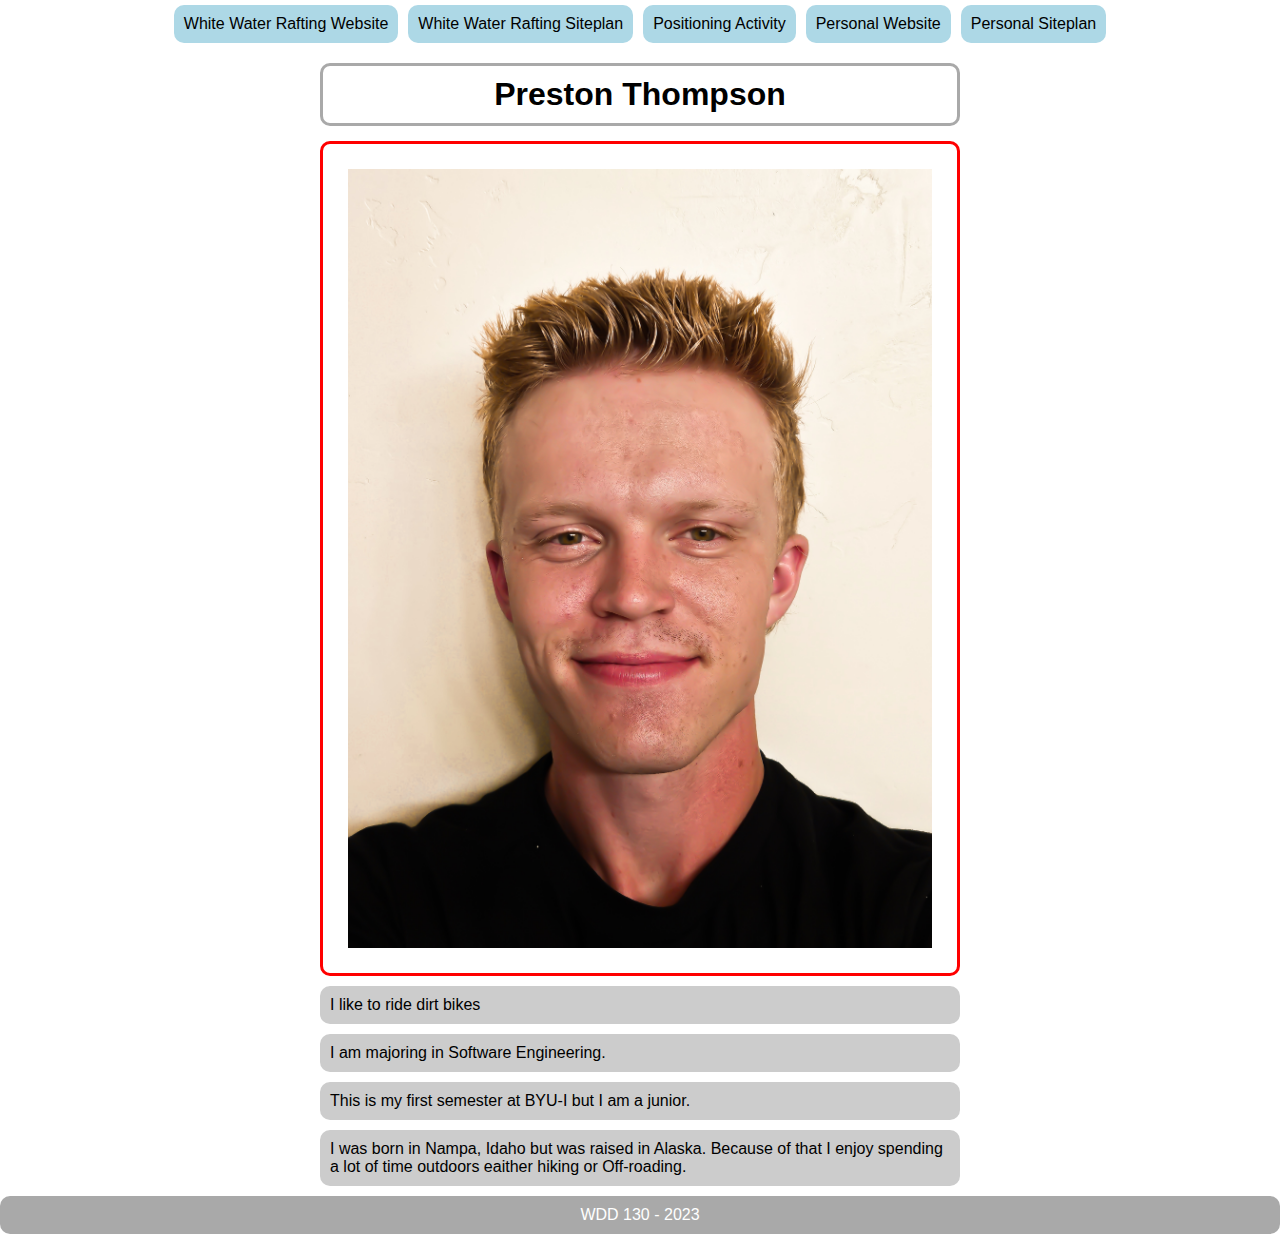
<file: index.html>
<!DOCTYPE html>
<html lang="en">
    <head>
        <meta charset="UTF-8">
        <meta name="viewport" content="width=device-width, initial-scale=1.0">
        <title>WDD130 | Home</title>
        <link href="portal.css" rel="stylesheet">
    </head>
    <body>
        <div id="Content">
            <header>
            <nav>
                <a href="wwr/index.html">White Water Rafting Website</a>
                <a href="wwr/site-plan-rafting.html">White Water Rafting Siteplan</a>
                <a href="positioning.html">Positioning Activity</a>
                <a href="personalsite/personalsite.html">Personal Website</a>
                <a href="personalsite/site-plan.html">Personal Siteplan</a>
                <!-- <a href="https://www.churchofjesuschrist.org"target="_blank">Church Website</a> -->
            </nav>   
            </header>  
            <h1> Preston Thompson </h1> 
            <div>
            <img src="me.jpg" alt="Image of ME">
            </div>
            <p class="background"> I like to ride dirt bikes</p>
            <P class="background">I am majoring in Software Engineering.</p>
            <p class="background">This is my first semester at BYU-I but I am a junior.</p>
            <p class="background">I was born in Nampa, Idaho but was raised in Alaska. Because of that I enjoy spending a lot of time 
                outdoors eaither hiking or Off-roading.</p>
            <footer>
                <p> WDD 130 - 2023 </p>
            </footer>
    </div>
    </body>
</html>
</file>
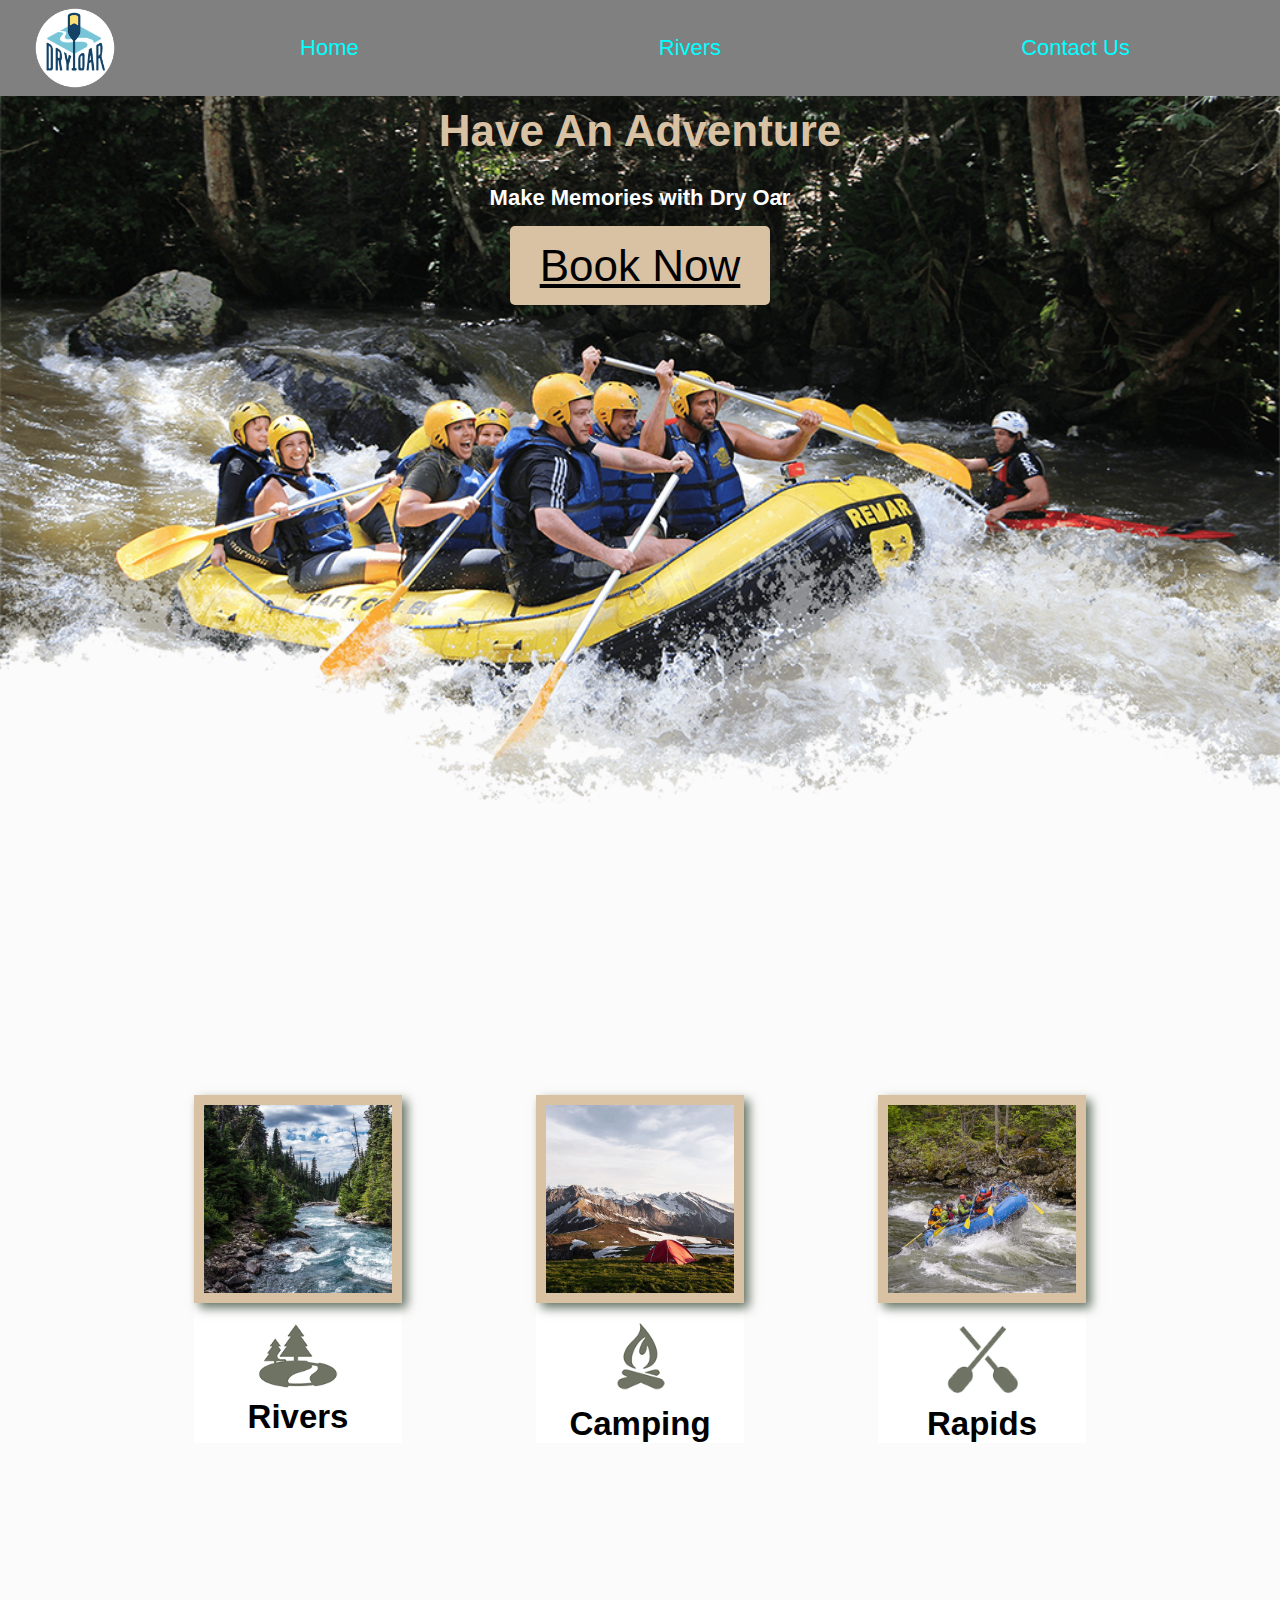
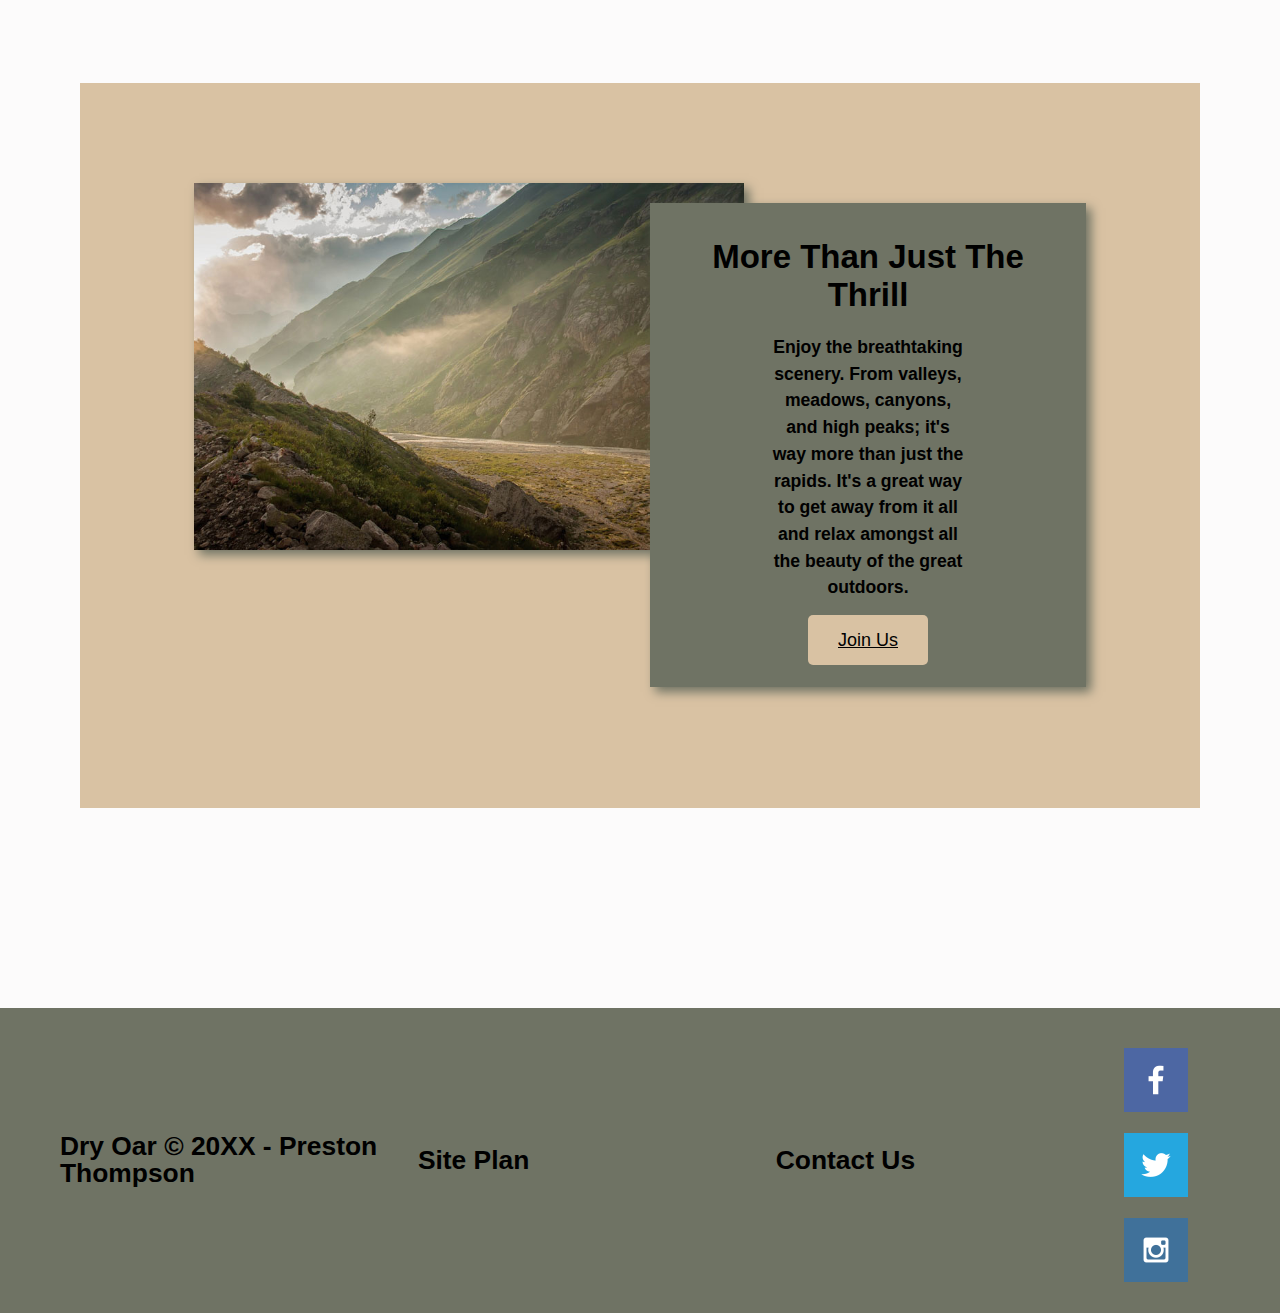
<file: wwr/index.html>
<!DOCTYPE html>
<html lang="en">
<head>
    <meta charset="UTF-8">
    <meta http-equiv="X-UA-Compatible" content="IE=edge">
    <meta name="viewport" content="width=device-width, initial-scale=1.0">
    <title>Whitewater Rafting Vacations | Dry Oar Boating | Home</title>
    <link rel="stylesheet" href="styles/style.css">
</head>
<body>
    <header>
        <a id="logo_link" href="index.html">
            <img class="logo" src="images/logo.png" alt="Dry Oar Logo">
        </a>
        <nav>
            <a href="index.html">Home</a>
            <a href="rivers.html">Rivers</a>
            <!-- <a href="site-plan-rafting-html">Site Plan</a> -->
            <a href="contactus.html">Contact Us</a>
        </nav>
    </header>
    <div id="hero">
        <div id="hero-box">
            <img id="hero-img" src="images/hero.png" alt="People enjoying white water rafting">
        </div>
        <section id="hero-msg">
            <h1 class="home-title">Have An Adventure</h1>
            <h4>Make Memories with Dry Oar </h4>
            <div class="button-box">
                <a class="book" href="contactus.html" target="_blank">Book Now</a>
            </div>
        </section>
    </div>
    <main id="home-grid">
        <section class="rivers-card">
            <img class="card-img" src="images/rivers.jpg" alt="river in forest">
            <img class="icon" src="images/river_icon.png" alt="river icon">
            <h2>Rivers</h2>
        </section>
        <section class="camping-card">
            <img class="card-img" src="images/camping.jpg" alt="tent in mountains">
            <img class="icon" src="images/fire_icon.png" alt="fire icon">
            <h2>Camping</h2>
        </section>
        <section class="rapids-card">
            <img class="card-img" src="images/rapids.jpg" alt="rafting boat">
            <img class="icon" src="images/oars.png" alt="oars icon">
            <h2>Rapids</h2>
        </section>
        <div id="background"></div>
        <img class="mountains" src="images/mountains.jpg" alt="Misty Mountains">
        <section class="msg">
            <h2>More Than Just The Thrill</h2>
            <p>Enjoy the breathtaking scenery. From valleys, meadows, canyons, and high peaks; it's way more than just the rapids. It's a great way to get away from it all and relax amongst all the beauty of the great outdoors.</p>
            <a class="join" href="rivers.html" target="_blank">Join Us</a>
        </section>
    </main>
    <footer>
        <p> Dry Oar &copy; 20XX - Preston Thompson</p>
        <p><a href="site-plan-rafting.html" target="_blank">Site Plan</a></p>
        <p><a href="contactus.html" target="_blank">Contact Us</a></p>
        <div class="social">
            <a href="https://facebook.com" target="_blank">
                <img src="images/facebook.png" alt="fb icon">
            </a>
            <a href="https://twitter.com" target="_blank">
                <img src="images/twitter.png" alt="twitter icon">
            </a>
            <a href="https://instagram.com" target="_blank">
                <img src="images/instagram.png" alt="instagram icon">
            </a>
        </div>
    </footer>
    
</body>
</html>
</file>
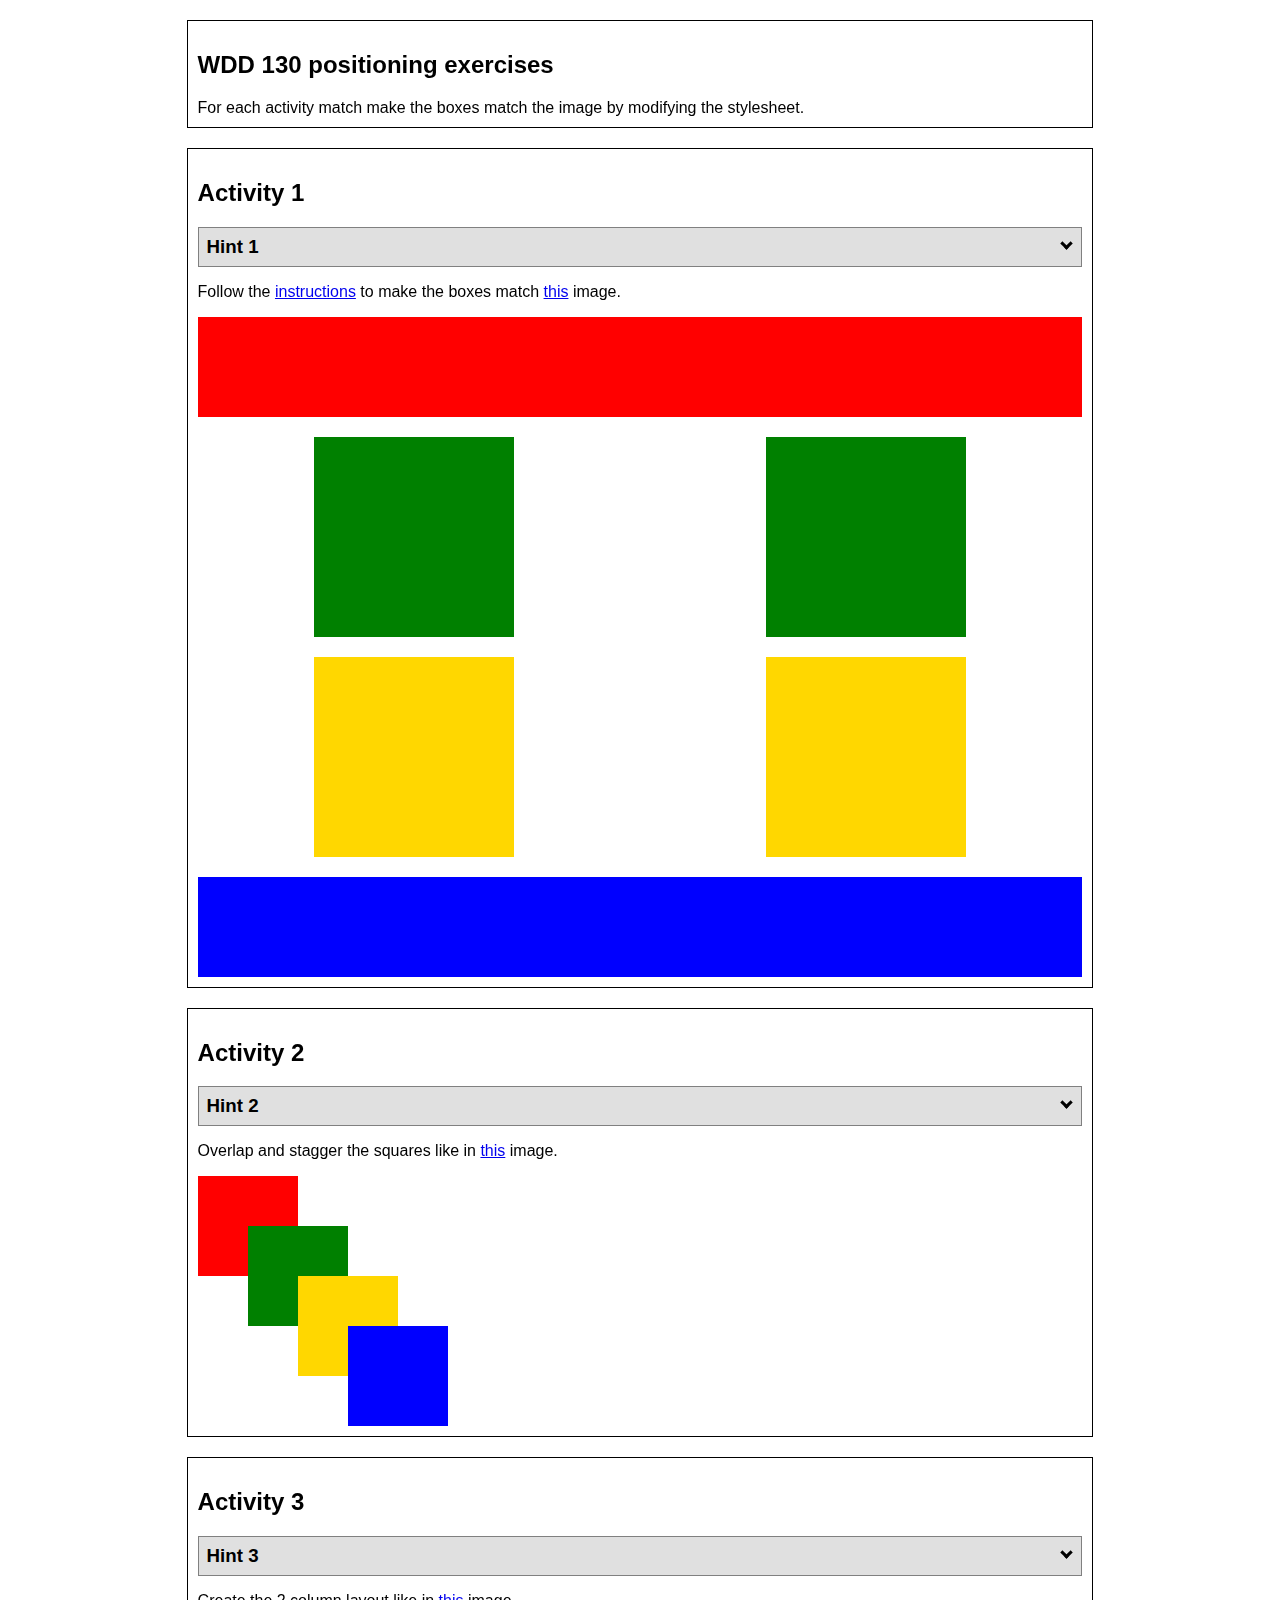
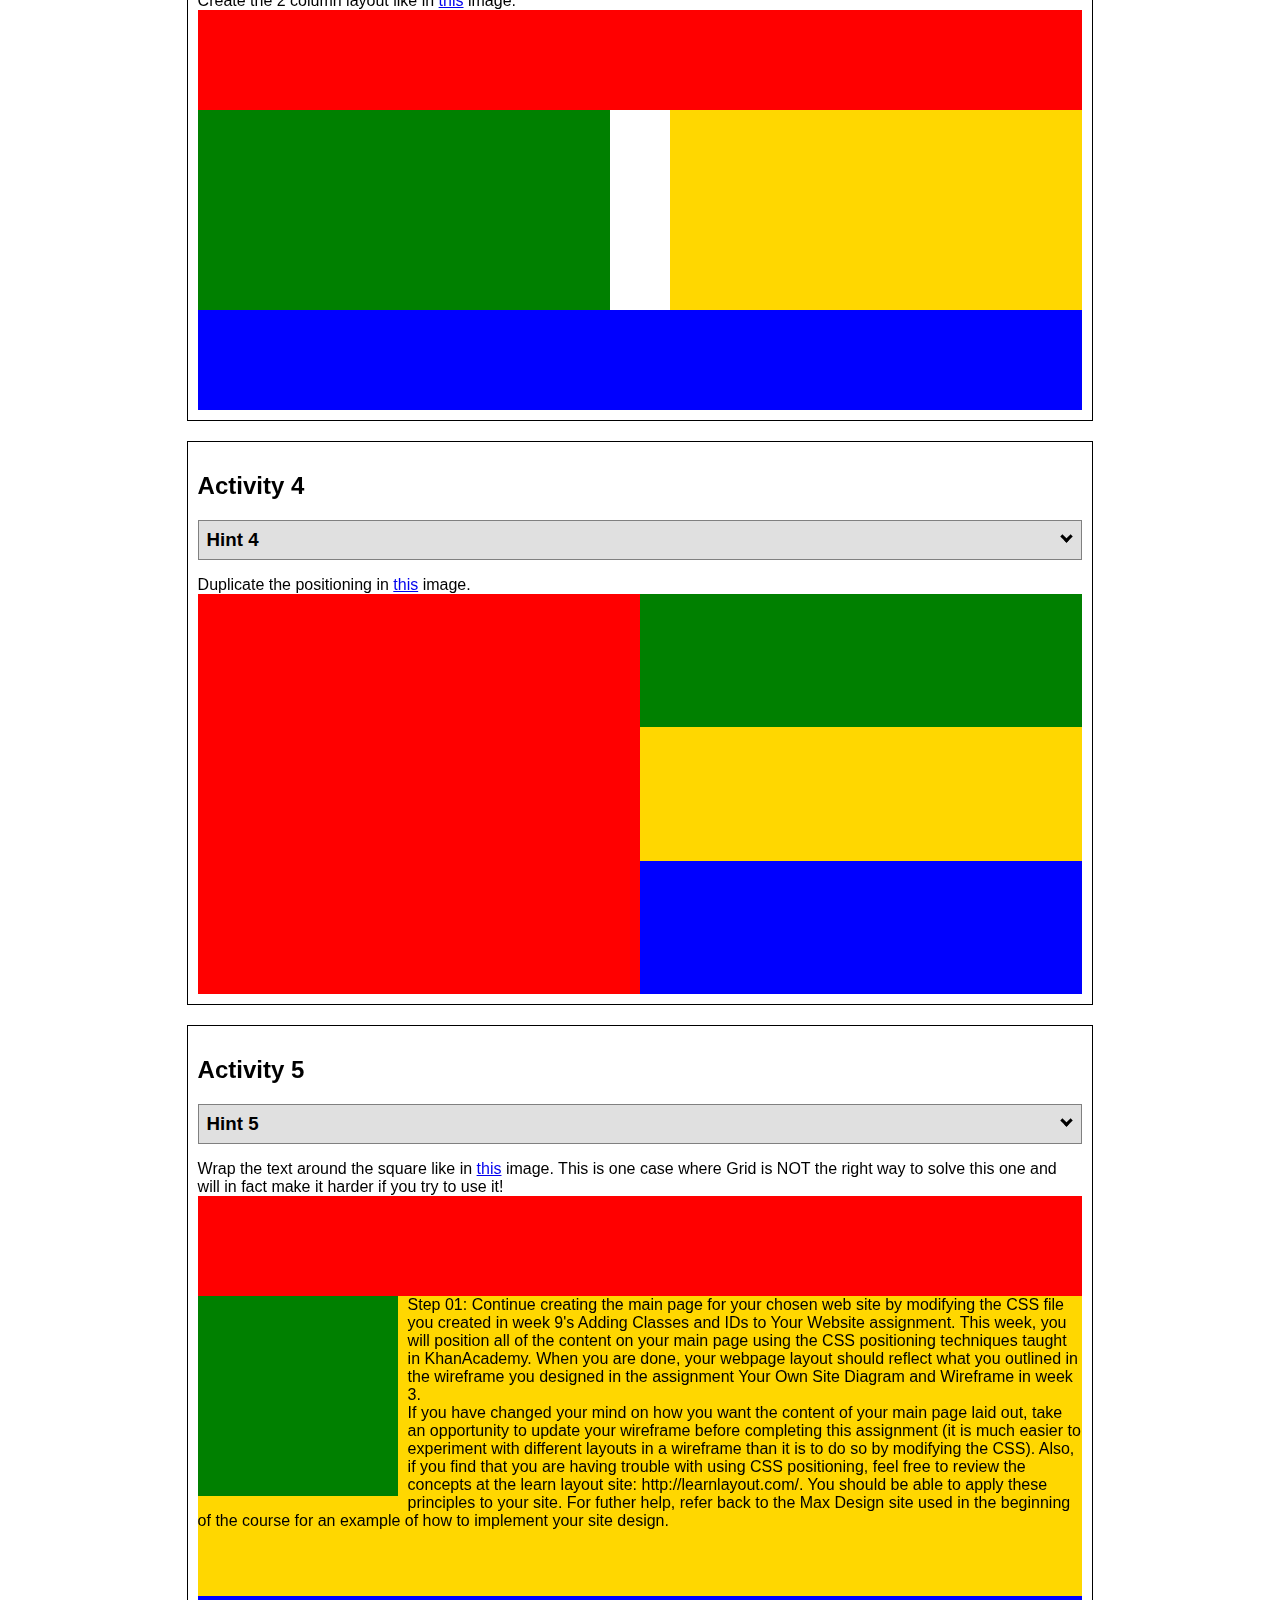
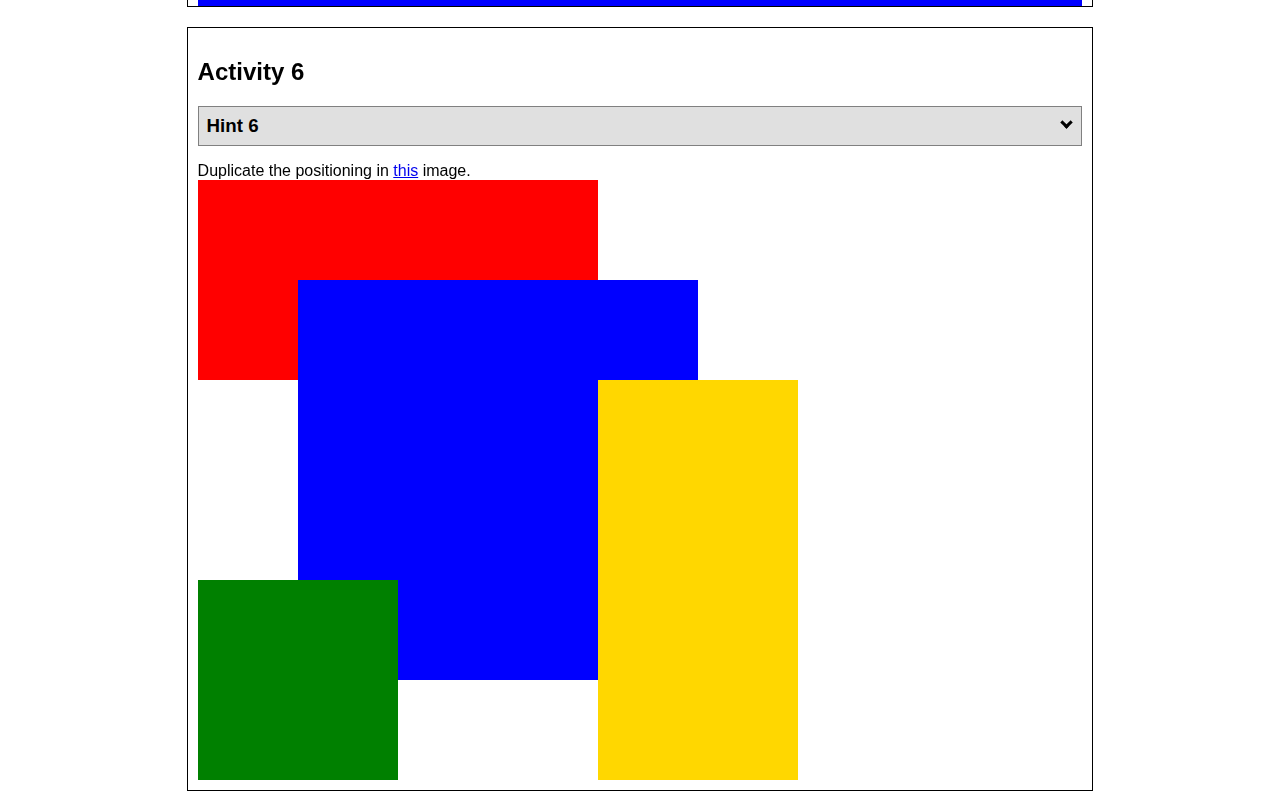
<file: positioning.html>
<!DOCTYPE html>
<html lang="en">
  <head>
    <!-- HTML - Name: positioning.html -->
    <title>Positioning Activity</title>
    <link rel="stylesheet" type="text/css" href="positionstyles.css" />
  </head>
  <body>
    <div class="activity">
      <h2>WDD 130 positioning exercises</h2>
      For each activity match make the boxes match the image by modifying the stylesheet.</div>
    <div class="activity">
      <h2>Activity 1</h2>
      <section class="hint"><input type="checkbox" ><i></i> <h3>Hint 1</h3><div><p>Check out the <a href="https://byui-wdd.github.io/wdd130/activities/w06-css-positioning.html" target="_blank">activity instructions</a> in Ilearn!</p></div></section>
      <p>Follow the <a href="https://byui-wdd.github.io/wdd130/activities/w06-css-positioning.html" target="_blank">instructions</a> to make the boxes match  <a href="https://byui-wdd.github.io/wdd130/images/example1.png" target="_blank">this</a> image.</p>
      <div class="content1" >
        <div class="red1" ></div>
        <div class="green1" ></div>
        <div class="green1" ></div>
        <div class="yellow1"></div>
        <div class="yellow1"></div>
        <div class="blue1"></div>
      </div>
    </div>
    <div class="activity">
      <h2>Activity 2</h2>
      <section class="hint"><input type="checkbox" > <h3>Hint 2</h3><i></i><div>
      <ul>
      <li>grid-template-columns: 50px 50px 50px 50px 50px </li></ul></div></section>
      <p>Overlap and stagger the squares like in <a href="https://byui-wdd.github.io/wdd130/images/example2.png" target="_blank">this</a> image.</p>
      <div class="content2" >
        <div class="red2" ></div>
        <div class="green2" ></div>
        <div class="yellow2"></div>
        <div class="blue2"></div>
      </div>
    </div>
    <div class="activity">
      <h2>Activity 3</h2>
      <section class="hint"><input type="checkbox" > <h3>Hint 3</h3><i></i><div><p>This one is going to be best solved with CSS Grid. Remember to make the boxes the right width first...then start moving them around. </p><h4>Properties used:</h4><ul><li>display:grid;</li><li>grid-template-columns:</li><li>grid-column-gap:</li>
        <li>grid-column:</li>  </ul></div></section>
      Create the 2 column layout like in <a href="https://byui-wdd.github.io/wdd130/images/example3.png" target="_blank">this</a>  image.
      <div class="content3" >
        <div class="red3" ></div>
        <div class="green3" ></div>
        <div class="yellow3"></div>
        <div class="blue3"></div>
      </div>
    </div>
    <div class="activity">
      <h2>Activity 4</h2>
      <section class="hint"><input type="checkbox" > <h3>Hint 4</h3><i></i><div><p>For the others we have been primarily concerned with width. For this one you will need to adjust height as well. </p><h4>Properties used:</h4><ul><li>display:grid;</li><li>grid-template-columns:</li><li>grid-row:</li></ul></div></section>
      Duplicate the positioning in <a href="https://byui-wdd.github.io/wdd130/images/example4.png" target="_blank">this</a> image. 
      <div class="content4" >
        <div class="red4" ></div>
        <div class="green4" ></div>
        <div class="yellow4"></div>
        <div class="blue4"></div>
      </div>
    </div>

    <div class="activity">
      <h2>Activity 5</h2>
      <section class="hint"><input type="checkbox" > <h3>Hint 5</h3><i></i><div><p>Grid is <strong>not</strong> the right way to do this.  In fact there is only one way to really do that...and that is with float. Remember that we float the thing we want the text to wrap around.  Also remember to start by making all the shapes the right size and shape.</p><h4>Properties used:</h4><ul><li>float: left;</li></ul></div></section>
      Wrap the text around the square like in <a href="https://byui-wdd.github.io/wdd130/images/example5.png" target="_blank">this</a> image. This is one case where Grid is NOT the right way to solve this one and will in fact make it harder if you try to use it!
      <div class="content5" >
        <div class="red5" ></div>
        <div class="green5" ></div>
        <div class="yellow5">Step 01: Continue creating the main page for your chosen web site by modifying the CSS file you created in week 9's Adding Classes and IDs to Your Website assignment. This week, you will position all of the content on your main page using the CSS positioning techniques taught in KhanAcademy. When you are done, your webpage layout should reflect what you outlined in the wireframe you designed in the assignment Your Own Site Diagram and Wireframe in week 3. <br />
          If you have changed your mind on how you want the content of your main page laid out, take an opportunity to update your wireframe before completing this assignment (it is much easier to experiment with different layouts in a wireframe than it is to do so by modifying the CSS). Also, if you find that you are having trouble with using CSS positioning, feel free to review the concepts at the learn layout site: http://learnlayout.com/. You should be able to apply these principles to your site. For futher help, refer back to the Max Design site used in the beginning of the course for an example of how to implement your site design.</div>
        <div class="blue5"></div>
      </div>
    </div>
    <div class="activity">
      <h2>Activity 6</h2>
      <section class="hint"><input type="checkbox" > <h3>Hint 6</h3><i></i><div><p>This one is all about visualizing the grid behind the layout. If you are having a hard time doing that first: all the sizes are even multiples of 100, and second here is another example with the lines drawn: <a href="https://byui-wdd.github.io/wdd130/images/example6-hint.png" target="_blank">example 6 with lines</a>. For this one you will find it easiest if you use px for the column width. You can also use <kbd>z-index</kbd> to control the element layering.    </p><h4>Properties used:</h4><ul><li>display:grid;</li><li>grid-template-columns:</li><li>grid-column:</li><li>grid-row:</li><li><a href="https://www.w3schools.com/cssref/pr_pos_z-index.asp" target="_blank">z-index:</a></li></ul></div></section>
      Duplicate the positioning in <a href="https://byui-wdd.github.io/wdd130/images/example6.png" target="_blank">this</a> image.
      <div class="content6" >
        <div class="red6" ></div>
        <div class="green6" ></div>
        <div class="yellow6"></div>
        <div class="blue6"></div>
      </div>
    </div>
  </body>
</html>
</file>
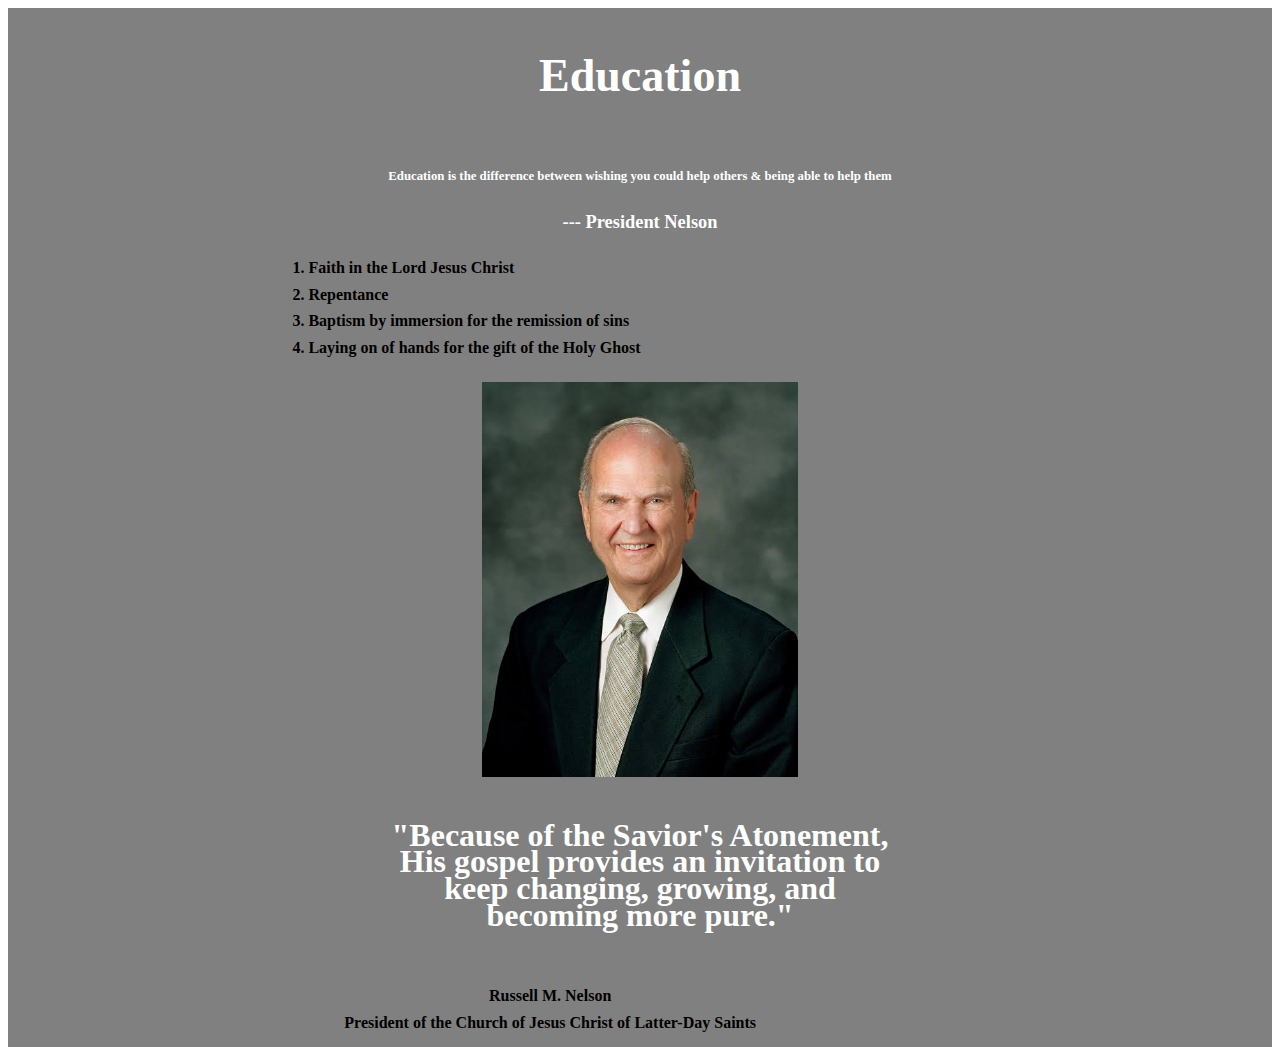
<file: icechallenge/icechallenge.html>
<!DOCTYPE html>
<html lang="en">
    <div>
        <head>
            <meta charset="UTF-8">
            <meta name="viewport" content="width=device-width, initial-scale=1.0">
            <title>Education | President Nelson</title>
            <link href="icechallenge.css" rel="stylesheet">
        </head>
    </div>
</html>
<body>
    <div id="President Nelson">
        <header>
            <h1>Education</h1>
        </header>
        <div id="education">
            <p>Education is the difference between wishing you could help others & being able to help them</p>
        </div>
        <h1>--- President Nelson</h1>
        <p>1. Faith in the Lord Jesus Christ<br />
        2. Repentance<br />
        3. Baptism by immersion for the remission of sins<br />
        4. Laying on of hands for the gift of the Holy Ghost</p>
        <img src="nelson.jpg" alt="Image of President Nelson">
            <div id="quote">
                <p>"Because of the Savior's Atonement, His gospel provides an invitation to keep changing, growing, and becoming more pure."</p>
            </div>
        <div id="source">
        <p>Russell M. Nelson <br /> President of the Church of Jesus Christ of Latter-Day Saints</p>
        </div>
    </div>
</body>
</file>
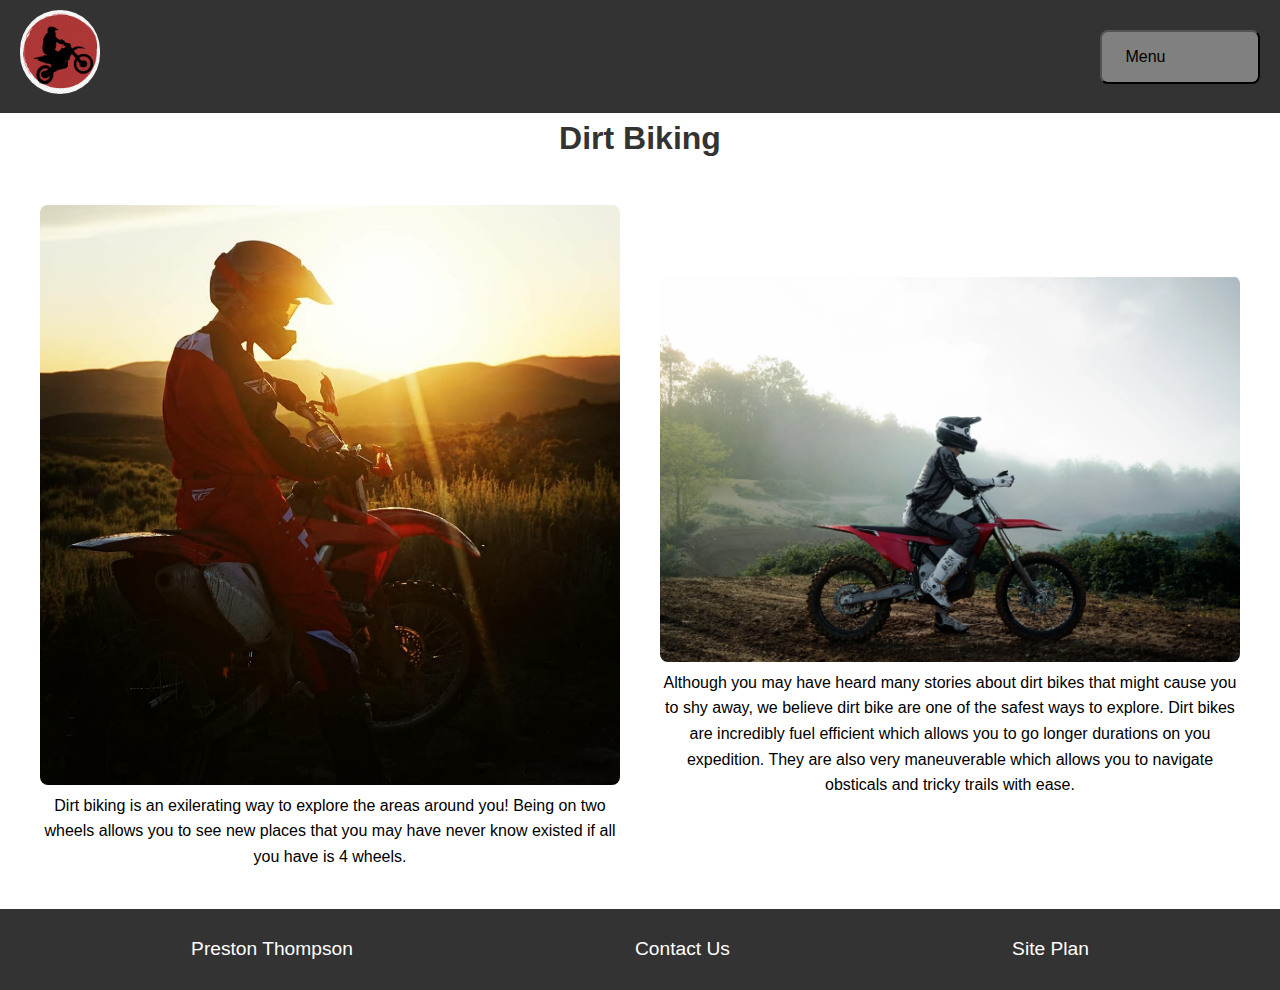
<file: personalsite/personalsite.html>
<!DOCTYPE html>
<html lang="en">
<head>
    <meta charset="UTF-8">
    <meta http-equiv="X-UA-Compatible" content="IE=edge">
    <meta name="viewport" content="width=device-width, initial-scale=1.0">
    <title>Dirt Bikes | Home</title>
    <link rel="stylesheet" href="personalsite.css">
</head>
<body>
    <header>
        <a id="logo_link" href="personalsite.html">
            <img class="logo" src="personalimages/dirtbikelogo.png" alt="Dirt Bike Logo">
        </a>
        <nav>
            <div class="dropdown">
                <button class="dropbtn">Menu</button>
                <div class="dropdown-content">
                  <a href="personalsite.html">Home</a>
                  <a href="whydirtbiking.html">Why?</a>
                  <a href="products.html">Products</a>
                </div>
              </div>
        </nav>
    </header>
    <div>
        <h1 class="home-title">Dirt Biking</h1>
    </div>
    <main id="home-grid">
        <section class="me_on_bike">
            <img class="me" src="personalimages/dirtbike1.jpg" alt="Me on a Dirt Bike">
            <p>Dirt biking is an exilerating way to explore the areas around you! Being on two wheels allows you to see new places that you may have never know existed if all you have is 4 wheels.</p>
        </section>
        <section class="not_me_on_bike">
            <img class="notme" src="personalimages/dirtbike5.webp" alt="not me on a dirt bike">
            <p>Although you may have heard many stories about dirt bikes that might cause you to shy away, we believe dirt bike are one of the safest ways to explore. Dirt bikes are incredibly fuel efficient which allows you to go longer durations on you expedition. They are also very maneuverable which allows you to navigate obsticals and tricky trails with ease.</p>
        </section>
    </main>
    <footer>
        <p>Preston Thompson</p>
        <p><a href="contactus.html" target="_blank">Contact Us</a></p>
        <p><a href="site-plan.html" target="_blank">Site Plan</a></p>
    </footer>
</body>
</html>
</file>
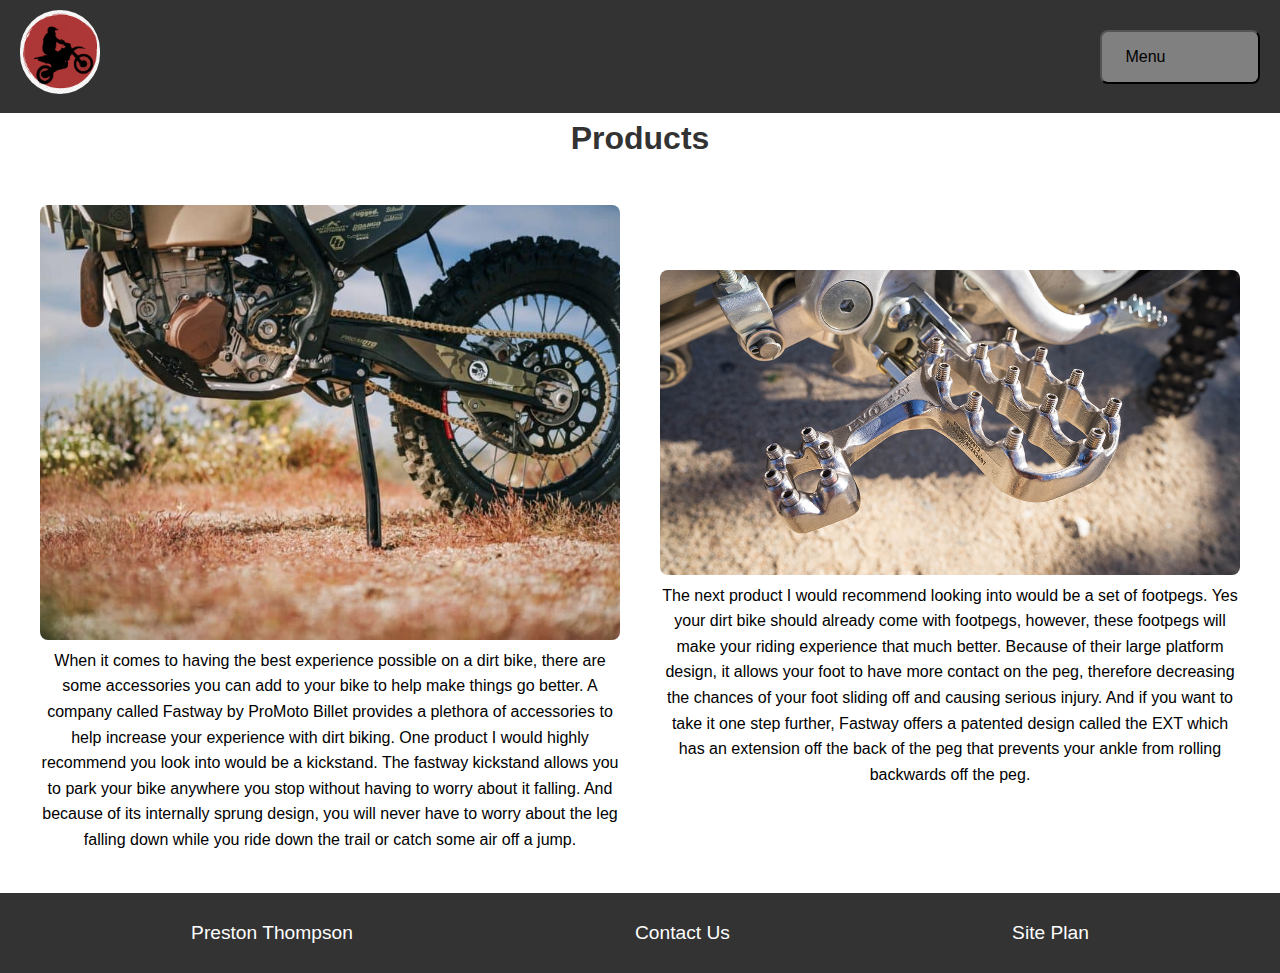
<file: personalsite/products.html>
<!DOCTYPE html>
<html lang="en">
<head>
    <meta charset="UTF-8">
    <meta http-equiv="X-UA-Compatible" content="IE=edge">
    <meta name="viewport" content="width=device-width, initial-scale=1.0">
    <title>Dirt Bikes | Home</title>
    <link rel="stylesheet" href="personalsite.css">
</head>
<body>
    <header>
        <a id="logo_link" href="personalsite.html">
            <img class="logo" src="personalimages/dirtbikelogo.png" alt="Dirt Bike Logo">
        </a>
        <nav>
            <div class="dropdown">
                <button class="dropbtn">Menu</button>
                <div class="dropdown-content">
                  <a href="personalsite.html">Home</a>
                  <a href="whydirtbiking.html">Why?</a>
                  <a href="products.html">Products</a>
                </div>
            </div>
        </nav>
    </header>
    <div>
        <h1 class="Products">Products</h1>
    </div>
    <main id="home-grid">
        <section class="fastway_kickstand">
            <img class="kickstand" src="personalimages/kickstand.jpg" alt="Fastway kickstand">
            <p>When it comes to having the best experience possible on a dirt bike, there are some accessories you can add to your bike to help make things go better. A company called Fastway by ProMoto Billet provides a plethora of accessories to help increase your experience with dirt biking. One product I would highly recommend you look into would be a kickstand. The fastway kickstand allows you to park your bike anywhere you stop without having to worry about it falling. And because of its internally sprung design, you will never have to worry about the leg falling down while you ride down the trail or catch some air off a jump.</p>
        </section>
        <section class="fastway_footpegs">
            <img class="footpegs" src="personalimages/footpegs.png" alt="Fastway Footpegs">
            <p>The next product I would recommend looking into would be a set of footpegs. Yes your dirt bike should already come with footpegs, however, these footpegs will make your riding experience that much better. Because of their large platform design, it allows your foot to have more contact on the peg, therefore decreasing the chances of your foot sliding off and causing serious injury. And if you want to take it one step further, Fastway offers a patented design called the EXT which has an extension off the back of the peg that prevents your ankle from rolling backwards off the peg.</p>
        </section>
    </main>
    <footer>
        <p>Preston Thompson</p>
        <p><a href="contactus.html" target="_blank">Contact Us</a></p>
        <p><a href="site-plan.html" target="_blank">Site Plan</a></p>
    </footer>
</body>
</html>
</file>
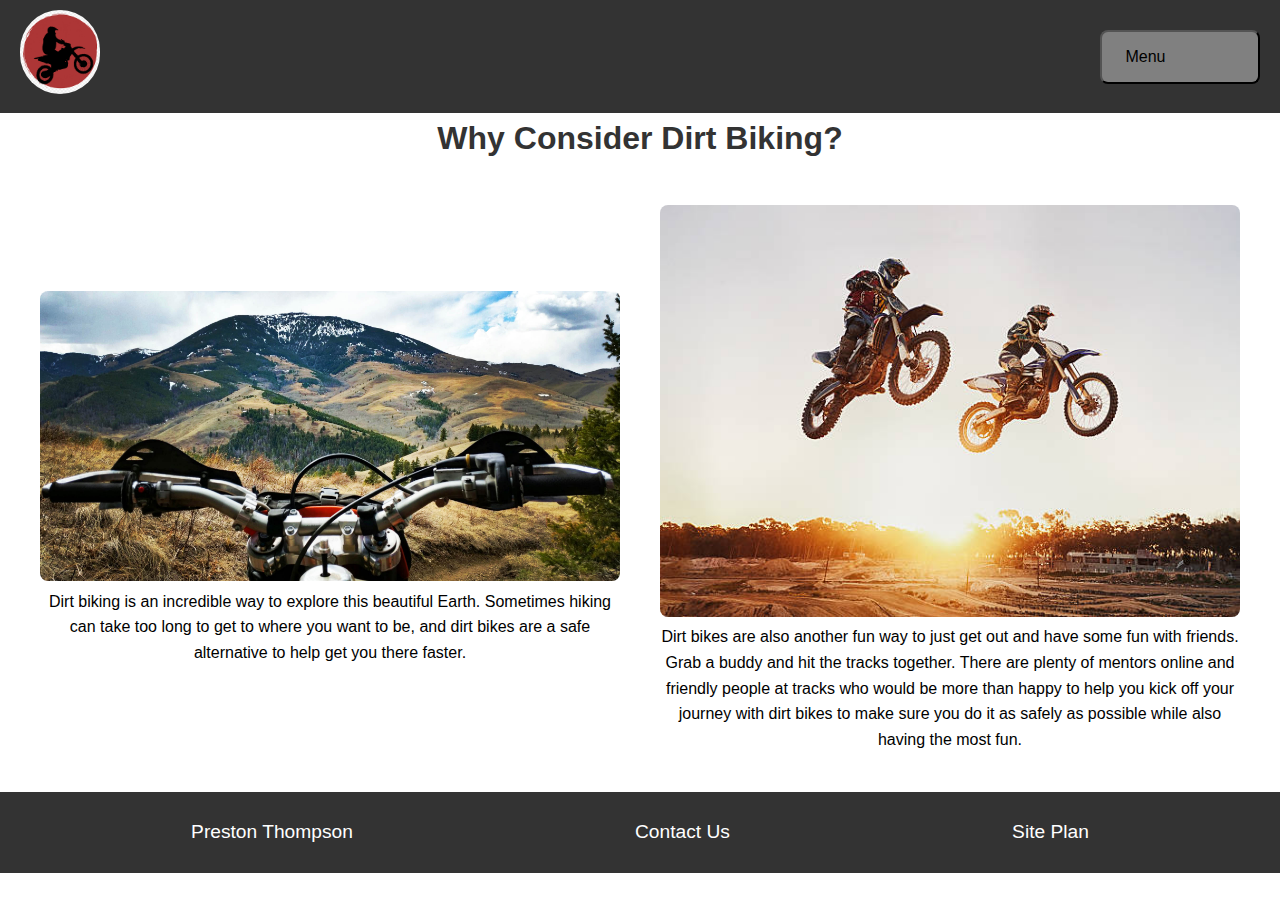
<file: personalsite/whydirtbiking.html>
<!DOCTYPE html>
<html lang="en">
<head>
    <meta charset="UTF-8">
    <meta http-equiv="X-UA-Compatible" content="IE=edge">
    <meta name="viewport" content="width=device-width, initial-scale=1.0">
    <title>Dirt Bikes | Home</title>
    <link rel="stylesheet" href="personalsite.css">
</head>
<body>
    <header>
        <a id="logo_link" href="personalsite.html">
            <img class="logo" src="personalimages/dirtbikelogo.png" alt="Dirt Bike Logo">
        </a>
        <nav>
            <div class="dropdown">
                <button class="dropbtn">Menu</button>
                <div class="dropdown-content">
                  <a href="personalsite.html">Home</a>
                  <a href="whydirtbiking.html">Why?</a>
                  <a href="products.html">Products</a>
                </div>
            </div>
        </nav>
    </header>
    <div>
        <h1 class="Why-Dirt-Biking">Why Consider Dirt Biking?</h1>
    </div>
    <main id="home-grid">
        <section class="mountains">
            <img class="handlebars" src="personalimages/dirtbike3.jpg" alt="dirt bike handlebars">
            <p>Dirt biking is an incredible way to explore this beautiful Earth. Sometimes hiking can take too long to get to where you want to be, and dirt bikes are a safe alternative to help get you there faster.</p>
        </section>
        <section class="dirt_bikes_in_air">
            <img class="twobikes" src="personalimages/dirtbike4.jpg" alt="Two Bikes in the air">
            <p>Dirt bikes are also another fun way to just get out and have some fun with friends. Grab a buddy and hit the tracks together. There are plenty of mentors online and friendly people at tracks who would be more than happy to help you kick off your journey with dirt bikes to make sure you do it as safely as possible while also having the most fun.</p>
        </section>
    </main>
    <footer>
            <p>Preston Thompson</p>
            <p><a href="contactus.html" target="_blank">Contact Us</a></p>
            <p><a href="site-plan.html" target="_blank">Site Plan</a></p>
    </footer>
</body>
</html>
</file>
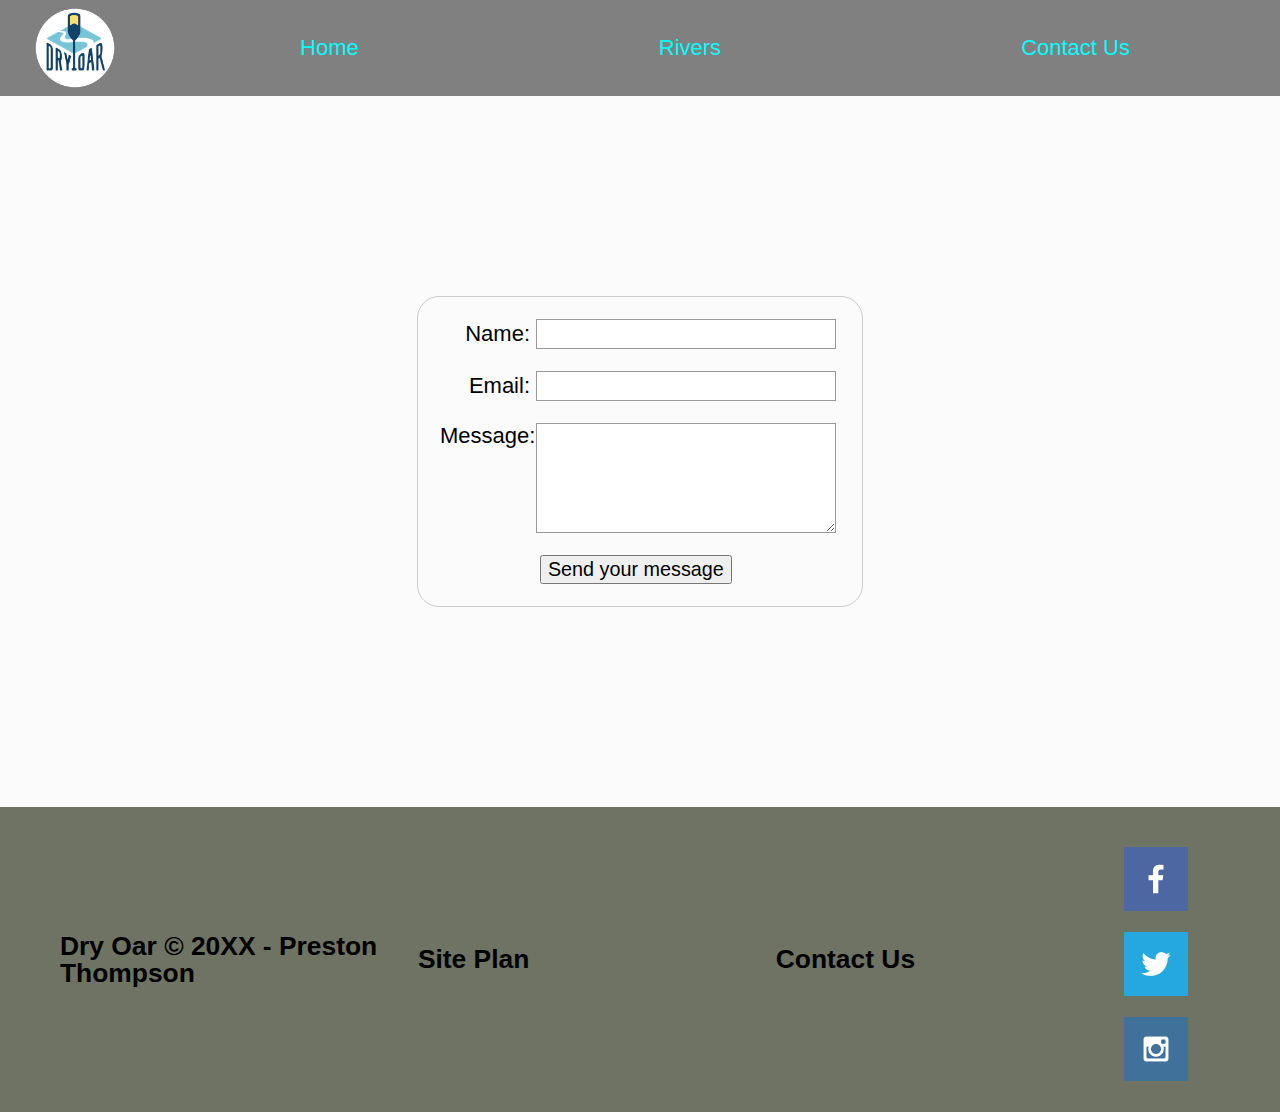
<file: wwr/contactus.html>
<!DOCTYPE html>
<html lang="en">
<head>
    <meta charset="UTF-8">
    <meta http-equiv="X-UA-Compatible" content="IE=edge">
    <meta name="viewport" content="width=device-width, initial-scale=1.0">
    <title>Whitewater Rafting Vacations | Dry Oar Boating | Home</title>
    <link rel="stylesheet" href="styles/style.css">
</head>
<body>
    <header>
        <a id="logo_link" href="index.html">
            <img class="logo" src="images/logo.png" alt="Dry Oar Logo">
        </a>
        <nav>
            <a href="index.html">Home</a>
            <a href="rivers.html">Rivers</a>
            <!-- <a href="site-plan-rafting-html">Site Plan</a> -->
            <a href="contactus.html">Contact Us</a>
        </nav>
    </header>
    <main>
        <div id="feedback"></div>
        <form action="#" method="post">
            <ul>
              <li>
                <label for="name">Name:</label>
                <input type="text" id="name" name="user_name" />
              </li>
              <li>
                <label for="mail">Email:</label>
                <input type="email" id="mail" name="user_email" required />
              </li>
              <li>
                <label for="msg">Message:</label>
                <textarea id="msg" name="user_message"></textarea>
              </li>
              <li class="button">
                <button type="submit">Send your message</button>
              </li>
            </ul>
          </form>
    </main>
    <footer>
        <p> Dry Oar &copy; 20XX - Preston Thompson</p>
        <p><a href="site-plan-rafting.html" target="_blank">Site Plan</a></p>
        <p><a href="contactus.html" target="_blank">Contact Us</a></p>
        <div class="social">
            <a href="https://facebook.com" target="_blank">
                <img src="images/facebook.png" alt="fb icon">
            </a>
            <a href="https://twitter.com" target="_blank">
                <img src="images/twitter.png" alt="twitter icon">
            </a>
            <a href="https://instagram.com" target="_blank">
                <img src="images/instagram.png" alt="instagram icon">
            </a>
        </div>
    </footer>
    <script>
        // get the feedback div element so we can do something with it.
        const feedbackElement = document.getElementById('feedback');
        // get the form so we can read what was entered in it.
        const formElement = document.forms[0];
        // add a 'listener' to wait for a submission of our form. When that happens run the code below.
        formElement.addEventListener('submit', function(e) {
            // stop the form from doing the default action.
            e.preventDefault();
            // set the contents of our feedback element to a message letting the user know the form was submitted successfully. Notice that we pull the name that was entered in the form to personalize the message!
            feedbackElement.innerHTML = 'Hello '+ formElement.user_name.value +'! Thank you for your message. We will get back with you as soon as possible!';
            // make the feedback element visible.
            feedbackElement.style.display = "block";
            // add a class to move everything down so our message doesn't cover it.
            document.body.classList.toggle('moveDown');
        });
    </script>
</body>
</html>
</file>
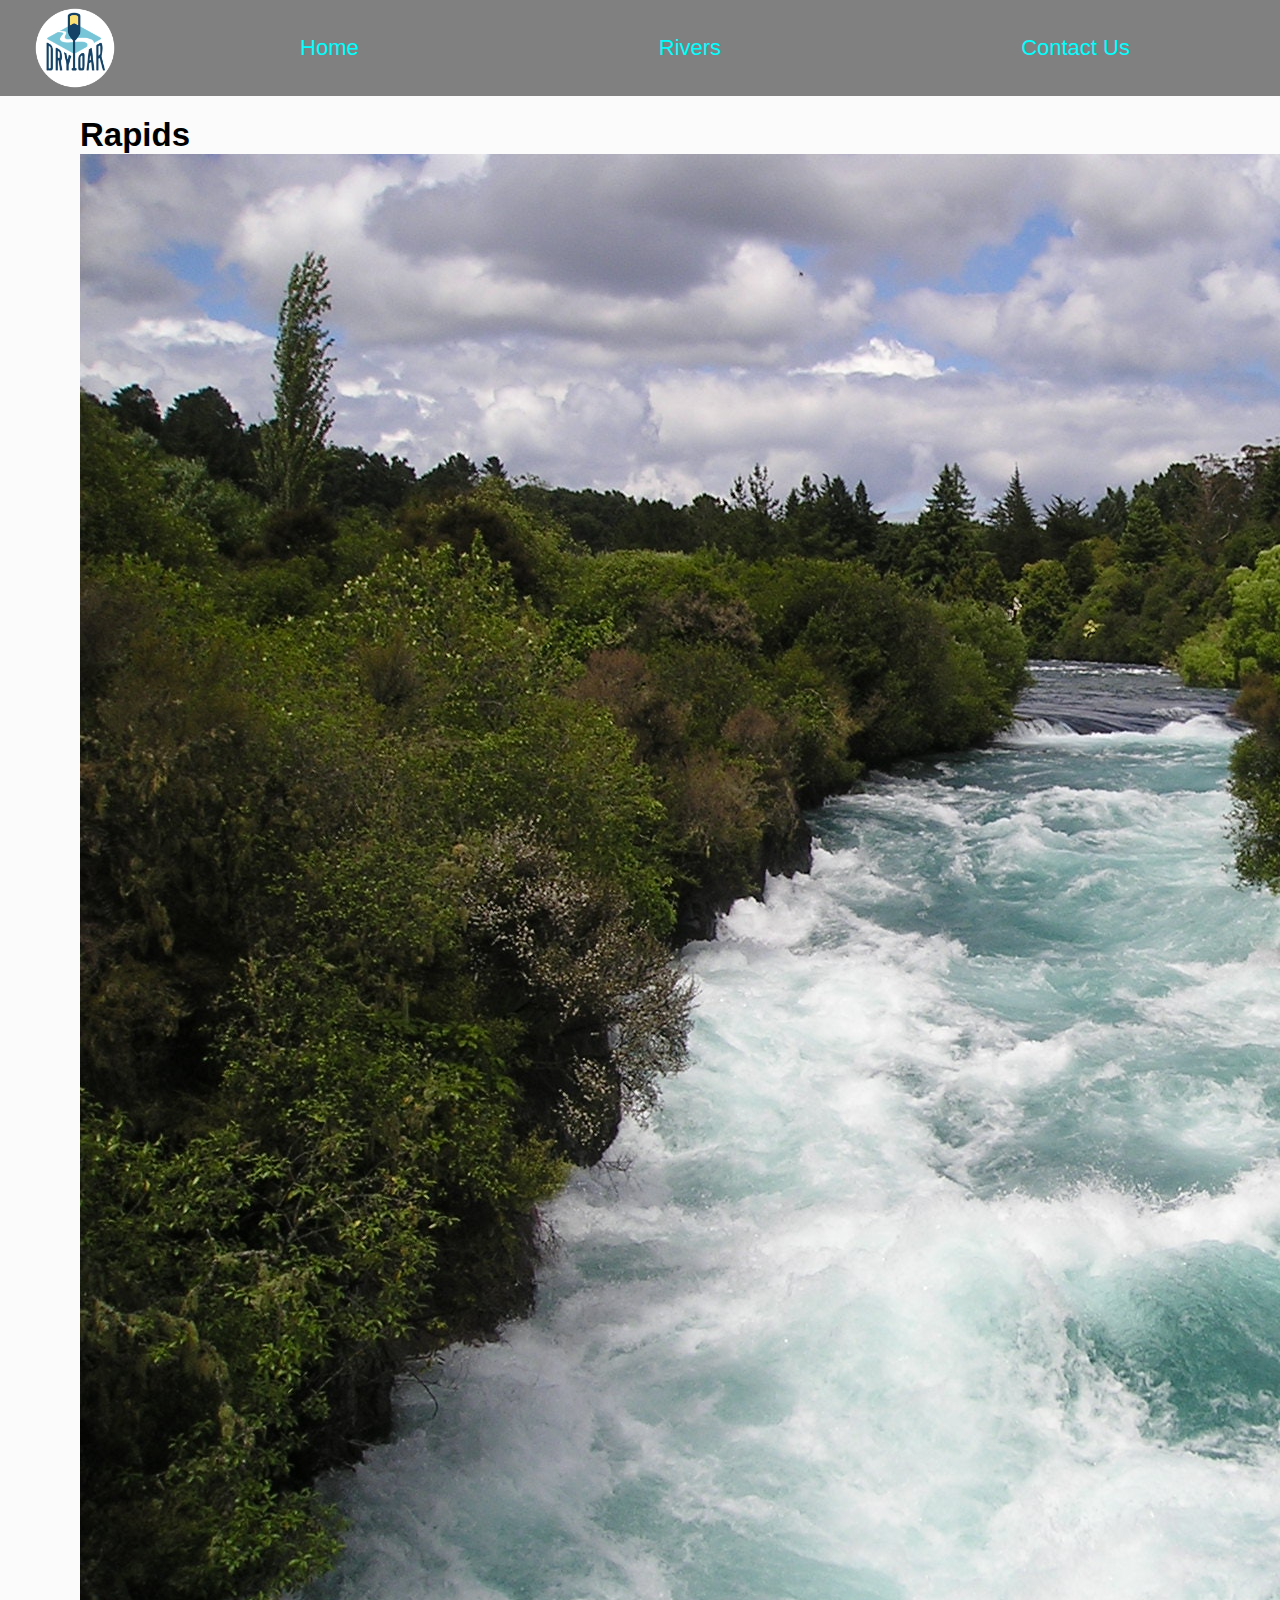
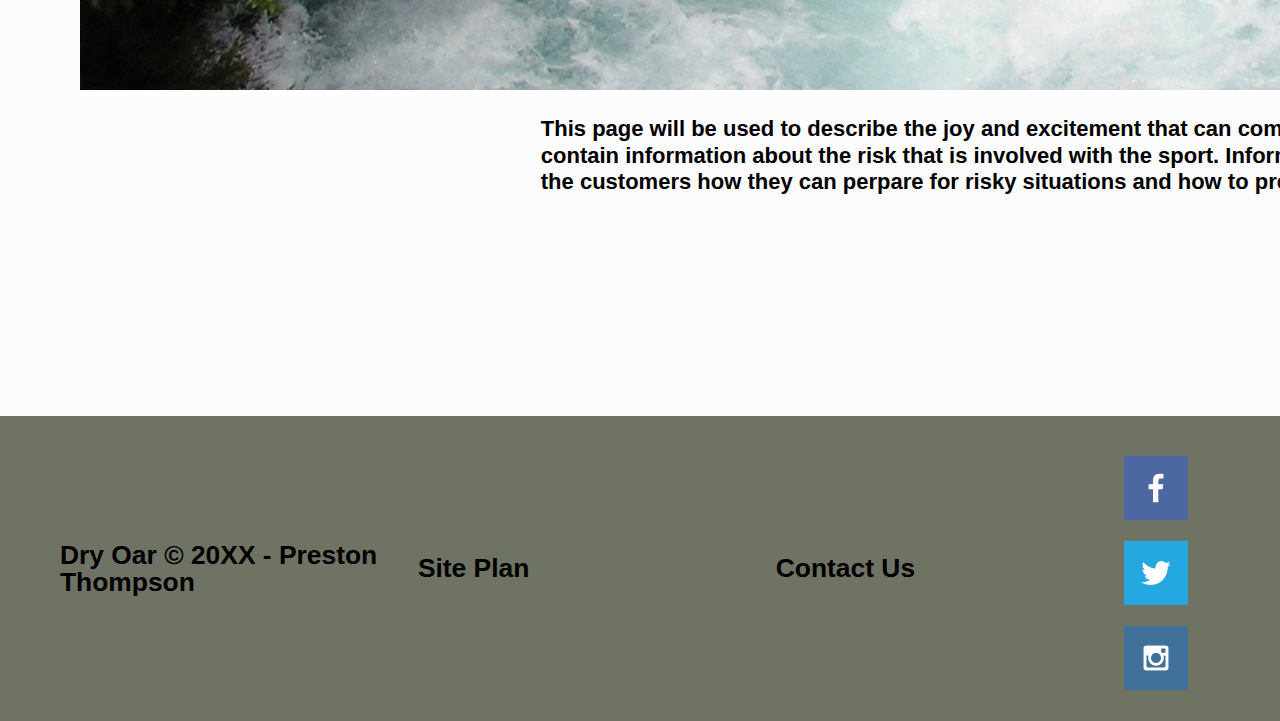
<file: wwr/rivers.html>
<!DOCTYPE html>
<html lang="en">
<head>
    <meta charset="UTF-8">
    <meta http-equiv="X-UA-Compatible" content="IE=edge">
    <meta name="viewport" content="width=device-width, initial-scale=1.0">
    <title>Whitewater Rafting Vacations | Dry Oar Boating | Home</title>
    <link rel="stylesheet" href="styles/style.css">
</head>
<body>
    <header>
        <a id="logo_link" href="index.html">
            <img class="logo" src="images/logo.png" alt="Dry Oar Logo">
        </a>
        <nav>
            <a href="index.html">Home</a>
            <a href="rivers.html">Rivers</a>
            <!-- <a href="site-plan-rafting-html">Site Plan</a> -->
            <a href="contactus.html">Contact Us</a>
        </nav>
    </header>
    <div id="rapids">
        <main id="body-grid">
            <h2>Rapids</h2>
            <section class="rapids-img">
                <img class="rapids-img" src="images/river2.jpg" alt="river in forest">
            </section>
            <p> This page will be used to describe the joy and excitement that can come from white water rafting, as well as contain information about the risk that is involved with the sport. Information will be displayed that shows the customers how they can perpare for risky situations and how to prevent any harm from taking place.</p>
        </main>
    </div>
    <footer>
        <p> Dry Oar &copy; 20XX - Preston Thompson</p>
        <p><a href="site-plan-rafting.html" target="_blank">Site Plan</a></p>
        <p><a href="contactus.html" target="_blank">Contact Us</a></p>
        <div class="social">
            <a href="https://facebook.com" target="_blank">
                <img src="images/facebook.png" alt="fb icon">
            </a>
            <a href="https://twitter.com" target="_blank">
                <img src="images/twitter.png" alt="twitter icon">
            </a>
            <a href="https://instagram.com" target="_blank">
                <img src="images/instagram.png" alt="instagram icon">
            </a>
        </div>
    </footer>
    
</body>
</html>
</file>
<file: portal.css>
/* {
    border: 1px solid red;
}
*/
body {
    font-family: Roboto, verdana, sans-serif;
    margin: 0;
    padding: 0;
}
#content {
    max-width: 1600px;
    background-color: white;
    margin: 0 auto;
}
a {
    background-color: lightblue;
    color: #000;
    text-decoration: none;
    padding: 10px;
    margin: 5px;
    text-align: center;
    border-radius: 10px;
}
a:hover {
    background-color: darkgray;
    color: white;
}
nav {
    display: flex;
    justify-content: center;
}
h1 {
    font-size: 2em;
    text-align: center;
    border: 3px solid darkgray;
    padding: 10px;
    box-sizing: border-box;
    width: 50%;
    display: block;
    margin: 15px auto;
    border-radius: 10px;
}
img{
    width: 50%;
    text-align: center;
    display: block;
    margin:0 auto;
    border: 3px solid red;
    padding: 25px;
    box-sizing: border-box;
    border-radius: 10px;
}
#primary {
    background-color: aqua;
}
p {
    /* text-align: center; */
    width: 50%;
    margin:10px auto;
    padding: 10px;
    box-sizing: border-box;
    border-radius: 10px;
}
.background {
    background-color: #ccc;
}
footer p {
    width: 100%;
    text-align: center;
    background-color: darkgray;
    color: white;
}
</file>
<file: wwr/styles/style.css>
#home-grid {
    display: grid;
    grid-template-columns: 1fr 1fr 1fr 1fr 1fr 1fr 1fr 1fr 1fr 1fr;
    grid-gap: 20px;
    margin: 20px 80px;
}
div {
    max-width: 1600px;
}
#content {
    margin: 0 auto;
}
body {
    background-color: #fcfbfb;
    color: black;
    font-family: 'Rock Salt', Arial, sans-serif;
    font-size: 22px;
    margin: 0;
    padding: 0;

}
h2 {
    margin: 0;
}
header {
    display: grid;
    grid-template-columns: 150px auto;
    background-color: grey;
}
nav {
    display: flex;
    justify-content: space-around;
}
nav a {
    color: aqua;
    text-align: center;
    text-decoration: none;
    padding: 35px;
}
nav a:hover {
    color: #d9c2a3;
}
.home-title {
    color: #d9c2a3;
    font-family: 'Rock Salt', 'Bradley Hand', sans-serif;
    font-size: 2em;
    margin-top: 10px;
}
h4 {
    color: black;

}
.book {
    background-color: #d9c2a3;
    color: black;
    text-decoration: underline;
    font-family: 'Rock Salt', 'Bradley Hand', sans-serif;
    font-size: 2em;
    padding: 15px 30px;
    margin-top: 50px;
    border-radius: 5px;

}
.book:hover {
    background-color: #d9c2a3;
    color: blue;

}
.join {
    background-color: #d9c2a3;
    color: black;
    text-decoration: underline;
    font-family: 'Rock Salt', 'Bradley Hand', sans-serif;
    font-size: 18px;
    padding: 15px 30px;
    margin-top: 50px;
    border-radius: 5px;
}
.join:hover {
    color: blue;
}
#hero-img {
    width: 100%;
}
#hero-msg {
    color:#d9c2a3;
    text-align: center;
    
}
#hero-msg h4 {
    text-align: center;
    color: white;
}
.button-box {
    text-align: center;

}
main section {
    background-color: white;
    text-align: center;
    
}
#background {
    background-color: #d9c2a3;
    height: 725px;
    grid-column: 1/11;
    grid-row: 4/9;
}
.msg {
    background-color: #6f7364;
    padding: 35px;
    grid-column: 6/10;
    grid-row: 6/7;
    box-shadow: 5px 5px 10px #6f7364;
}
.msg h2 {
    color: black;

}
.msg p {
    color:black;
    font-family: 'Rock Salt', 'Bradley Hand', sans-serif;
    font-size: .8em;
    padding-bottom: 15px;

}
footer {
    background-color: #6f7364;
    padding: 25px 50px;
    margin-top: 200px;
    display: flex;
    justify-content: space-around;
    align-items: center;
}
footer a {
    color: black;
    text-decoration: none;
}
footer a:hover {
    color: blue;
}
footer p {
    font-size: 1.2em;
}
footer p a:hover {
    text-decoration: underline;
}
footer .social img{
    padding-top: 15px;
}
.logo {
    width: 80px;
}
.icon {
    width: 80px;
    padding-top: 10px;
}
#logo_link {
    padding-top: 5px;
    justify-self: center;
    align-self: center;
}
.rivers-card{
    margin: 200px 0;
    grid-column: 2/4;
    grid-row: 2/3;
}
.camping-card{
    margin: 200px 0;
    grid-column: 5/7;
    grid-row: 2/3;
}
.rapids-card{
    margin: 200px 0;
    grid-column: 8/10;
    grid-row: 2/3;
}
.mountains {
    width: 100%;
    grid-column: 2/7;
    grid-row: 5/8;
    box-shadow: 5px 5px 10px #6f7364;
}
.card-img{
    border: 10px solid #d9c2a3;
    transition: transform .5s;
    box-shadow: 5px 5px 10px #657364;
}
.card-img:hover {
    opacity: .6;
    transform: scale(1.1);
}
main section img {
    box-sizing: border-box;
}
#hero {
    width: 100%;
    display: grid;
    grid-template-columns: 1fr 3fr 1fr;
    margin-top: -100px;
}
#hero-box {
    grid-column: 1/4;
    grid-row: 1/3;
    z-index: -1;
}
#hero-msg {
    grid-column: 2/3;
    grid-row: 1/2;
    margin-top: 100px;
}
#hero-msg h4 {
    color: white;
}
.card-img, .mountains {
    width: 100%;
}


/* Rivers Subpage CSS*/


#rapids {
    display: grid;
    grid-template-columns: 1fr 1fr 1fr 1fr 1fr 1fr 1fr 1fr 1fr 1fr;
    grid-gap: 20px;
    margin: 20px 80px;
}
    .rapids-img {
        grid-column: 1/5;
    }

/* Contact Us CSS */

form {
    /* Center the form on the page */
    margin: 200px auto 0;
    width: 400px;
    /* Form outline */
    padding: 1em;
    border: 1px solid #ccc;
    border-radius: 1em;
  }
  
  ul {
    list-style: none;
    padding: 0;
    margin: 0;
  }
  
  form li + li {
    margin-top: 1em;
  }
  
  label {
    /* Uniform size & alignment */
    display: inline-block;
    width: 90px;
    text-align: right;
  }
  
  input,
  textarea {
    /* To make sure that all text fields have the same font settings
       By default, textareas have a monospace font */
    font: 1em sans-serif;
  
    /* Uniform text field size */
    width: 300px;
    box-sizing: border-box;
  
    /* Match form field borders */
    border: 1px solid #999;
  }
  
  input:focus,
  textarea:focus {
    /* Additional highlight for focused elements */
    border-color: #000;
  }
  
  textarea {
    /* Align multiline text fields with their labels */
    vertical-align: top;
  
    /* Provide space to type some text */
    height: 5em;
  }
  
  .button {
    /* Align buttons with the text fields */
    padding-left: 90px; /* same size as the label elements */
  }
  
  button {
    /* This extra margin represent roughly the same space as the space
       between the labels and their text fields */
    margin-left: 0.5em;
    font-size: .90em;
  }
  #feedback {
    background-color: antiquewhite;
    position: absolute;
    top: 0;
    left: 0;
    right: 0;
    padding: .5em;
    /* make this element invisible until we are ready for it */
    display: none;      
}
.moveDown {
    margin-top: 3em;
}
header {
    text-align: center;
}
p {
    width: 55%;
    margin:10px auto;
    padding: 10px;
    font-weight: bold;
    line-height: 20pt;
}


@media screen and (max-width: 900px) {
    #hero, .home-grid {
        display: block;
        height: auto;
    }
    nav, footer {
        flex-direction: column;
        background-color: grey;
    }
    nav a {
        display: block;
        padding: 15px;
    }
    #hero {
        margin-top: 0;
    }
    #hero-msg {
        margin-top: 0;
    }
    #hero-msg h4 {
        display: none;
    }
    .home-title {
        font-size: 25px;
        color: #6f7364;
    }
    .rivers-card, .camping-card, .rapids-card { 
        margin: 50px auto;
        width: 60%;
    }
    #background {
        display: none;
    }
    .mountains, .msg {
        width: 80%;
        display: block;
        margin: 0 auto;
    }
    footer {
        margin-top: 25px;
    }
}
</file>
<file: positionstyles.css>
/* CSS - Name: "positionstyles.css" */
/* Activity 1 styles */
.content1 {
  /* This is the parent of the activity 1 boxes. */
  display: grid;
  grid-template-columns: 1fr 1fr;
  justify-items: center;
  gap: 20px;

}
.red1 { 
  width: 100%; 
  height: 100px; 
  background-color: red; 
  grid-column: 1/3;

} 
.green1 {
  width: 200px; 
  height: 200px; 
  background-color: green; 

} 
.yellow1 {
  width: 200px; 
  height: 200px; 
  background-color: gold; 
} 
.blue1 {
  width: 100%; 
  height: 100px; 
  background-color: blue; 
  grid-column: 1/3;
} 
/* Activity 2 styles */ 
.content2 {
  /* This is the parent of the activity 2 boxes. */
  display: grid;
  grid-template-columns: repeat(5, 50px);
  grid-template-rows: repeat(5, 50px);

}
.red2 {
  width: 100px; 
  height: 100px; 
  background-color: red;
  grid-column: 1/3; 
} 
.green2 { 
  width: 100px; 
  height: 100px; 
  background-color: green; 
  grid-column: 2/4;
} 
.yellow2 {
  width: 100px; 
  height: 100px; 
  background-color: gold; 
  grid-column: 3/5;
} 
.blue2 {
  width: 100px; 
  height: 100px; 
  background-color: blue; 
  grid-column: 4/6;
} 
/* Activity 3 styles */ 
.content3 {
  /* This is the parent of the activity 3 boxes. */
  display: grid;
  grid-template-columns: 1fr 1fr;
  grid-column-gap: 60px
}
.red3 {
  width: 100%;
  height: 100px; 
  background-color: red; 
  grid-column: 1/3;
} 
.green3 {
  width: 100%; 
  height: 200px; 
  background-color: green;
} 
.yellow3 {
  width: 100%; 
  height: 200px; 
  background-color: gold; 
} 
.blue3 {
  width: 100%;
  height: 100px; 
  background-color: blue; 
  grid-column: 1/3;
} 
/* Activity 4 styles */ 
.content4 {
  /* This is the parent of the activity 4 boxes. */
  height: 400px;
  display: grid;
  grid-template-columns: 1fr 1fr;
}
.red4 {
  width: 100%; 
  height: 100%; 
  background-color: red; 
  grid-row: 1/4;
} 
.green4 {
  width: 100%; 
  height: 100%; 
  background-color: green; 
  grid-column: 2/3;
} 
.yellow4 {
  width: 100%; 
  height: 100%; 
  background-color: gold; 
  grid-column: 2/3;
} 
.blue4 {
  width: 100%; 
  height: 100%; 
  background-color: blue;
  grid-column: 2/3 
} 
/* Activity 5 styles */ 
.content5 {
  /* This is the parent of the activity 5 boxes. */
  height: 400px;
}
.red5 { 
  width: 100%; 
  height: 100px; 
  background-color: red; 
} 
.green5 { 
  width: 200px; 
  height: 200px; 
  background-color: green; 
  float: left;
  margin: 0 10px 10px 0; 

} 
.yellow5 {
  width: 100%; 
  height: 300px; 
  background-color: gold; 

} 
.blue5 {
  width: 100%; 
  height: 100px; 
  background-color: blue; 
} 
/* Activity 6 styles */ 
.content6 {
  /* This is the parent of the activity 6 boxes. */
  display: grid;
  grid-template-columns: repeat(6, 100px);
}
.red6 {
  width: 400px; 
  height: 200px; 
  background-color: red; 
  grid-row: 1/3;
  z-index: -1;
} 
.green6 {
  width: 200px; 
  height: 200px; 
  background-color: green; 
  grid-column: 1/3;
  grid-row: 5/7;
} 
.yellow6 {
  width: 200px; 
  height: 400px; 
  background-color: gold; 
  grid-column: 5/7;
  grid-row: 3/7;
} 
.blue6 {
  width: 400px; 
  height: 400px; 
  background-color: blue; 
  grid-column: 2/6;
  grid-row: 2/6;
  z-index: -1;
} 


/* Do not make any changes below here */
.activity {
  width: 70%; 
  margin: 20px auto; 
  font-family: Arial, sans-serif; 
  border: 1px solid black; 
  padding: 10px; 
  clear:both; 
  overflow: auto;
} 

.hint {
  border: 1px solid grey;
  background: #e0e0e0;
  padding: .5em;
  position: relative;
  margin: 1em 0;
}
.hint h3 {
  margin: 0;
}
.hint:hover {
  background: #d0d0d0;
}
.hint > div {
  display: none;
}

.hint input[type=checkbox] {
  position: absolute;
  width: 100%;
  height: 100%;
  opacity: 0;
  z-index: 1;
  cursor: pointer;
}

.hint input[type=checkbox]:checked ~ div {
  display: block;
}

.hint i {
  position: absolute;
  transform: translate(-6px, 0);
  margin-top: 16px;
  right: 10px;
  top: -3px;
}
.hint i:before, .hint i:after {
  content: "";
  position: absolute;
  background-color: black;
  width: 3px;
  height: 9px;
}
.hint i:before {
  transform: translate(2px, 0) rotate(45deg);
}
.hint i:after {
  transform: translate(-2px, 0) rotate(-45deg);
}

.hint input[type=checkbox]:checked ~ i:before {
  transform: translate(-2px, 0) rotate(45deg);
}
.hint input[type=checkbox]:checked ~ i:after {
  transform: translate(2px, 0) rotate(-45deg);
}
.hint a {
  position: relative;
  z-index: 1;
}
</file>
<file: icechallenge/icechallenge.css>
#president nelson {
    width: 1600px;
}
div{
    background-color: grey;
}
header{
    color: black;
    padding: 10px;
    margin: 5px auto;
    text-align: center;
    font-size: 250%;
    width: 25%;
}
header :hover {
    color: black;
}
h1 {
    text-align: center;
    font-size: 115%;
    color: white;
    font-weight: bold;
}
#education {
    color: white;
    text-align: center;
    font-size: 80%;
}
p {
    width: 55%;
    margin:10px auto;
    padding: 10px;
    font-weight: bold;
    line-height: 20pt;
}
#quote {
    width: 75%;
    margin: 15px auto;
    padding: 10px;
    font-weight: bold;
    font-size: 200%;
    text-align: center;
    color: white;
}
img {
    width: 25%;
    text-align: center;
    display: block;
    margin:0 auto;
}
#source {
    text-align: center;
    margin: 5px;
    line-height: 2pt;
    width: 85%;
}
</file>
<file: personalsite/personalsite.css>
body, h1, h2, h3, p {
    margin: 0;
    padding: 0;
}

body {
    font-family: 'Arial', sans-serif;
    line-height: 1.6;
}

/* Header styles */
header {
    background-color: #333;
    color: #fff;
    padding: 10px 20px;
    display: flex;
    justify-content: space-between;
    align-items: center;
    font-size: 1.2em;
}

.logo {
    width: 80px; 
    border-radius: 70px;
}

nav a {
    color: #fff;
    text-decoration: none;
    margin-left: 20px;
}
nav a:hover {
    color: black;
}

/* Main content styles */
.home-title {
    text-align: center;
    color: #333;
}

#home-grid {
    display: flex;
    justify-content: space-around;
    align-items: center;
    margin: 20px;
}

.staggered-section {
    margin-left: 50px; 
}

.me_on_bike, .not_me_on_bike {
    flex: 1;
    margin: 20px;
    text-align: center;
}

.me, .notme {
    width: 100%; 
    border-radius: 8px;
}

footer {
    background-color: #333;
    padding: 25px 50px;
    margin: 0 auto;
    display: flex;
    justify-content: space-around;
    align-items: center;
}
footer a {
    color: white;
    text-decoration: none;
}
footer a:hover {
    color: white;
}
footer p {
    font-size: 1.2em;
    color: white;
}
footer p a:hover {
    text-decoration: underline;
}
footer .social img{
    padding-top: 15px;
}

/* subpage 1 css*/

.mountains, .dirt_bikes_in_air {
    flex: 1;
    margin: 20px;
    text-align: center;
}

.handlebars, .twobikes {
    width: 100%;
    border-radius: 8px;
}
.Why-Dirt-Biking {
    text-align: center;
    color: #333;
}

/* subpage 2 css */
.fastway_kickstand, .fastway_footpegs {
    flex: 1;
    margin: 20px;
    text-align: center;
}
.kickstand, .footpegs {
    width: 100%;
    border-radius: 8px;
}
.Products {
    text-align: center;
    color: #333;
}
/* Dropdown Button */
.dropbtn {
    background-color: grey;
    color: black;
    padding: 16px;
    padding-right: 85px;
    font-size: 16px;
    border-radius: 8px;
    width: 160px;
  }
  
  /* The container <div> - needed to position the dropdown content */
  .dropdown {
    position: relative;
    display: inline-block;
  }
  
  /* Dropdown Content (Hidden by Default) */
  .dropdown-content {
    display: none;
    position: absolute;
    background-color: #f1f1f1;
    min-width: 160px;
    box-shadow: 0px 8px 16px 0px rgba(0,0,0,0.2);
    z-index: 1;
    border-radius: 8px;
  }
  
  /* Links inside the dropdown */
  .dropdown-content a {
    color: black;
    padding: 12px 16px;
    text-decoration: none;
    display: block;
    text-align: left;
  }
  
  /* Change color of dropdown links on hover */
  .dropdown-content a:hover {background-color: #ddd;}
  
  /* Show the dropdown menu on hover */
  .dropdown:hover .dropdown-content {display: block;}
  
  /* Change the background color of the dropdown button when the dropdown content is shown */
  .dropdown:hover .dropbtn {
    background-color: grey;
    color: black;
    }
</file>
